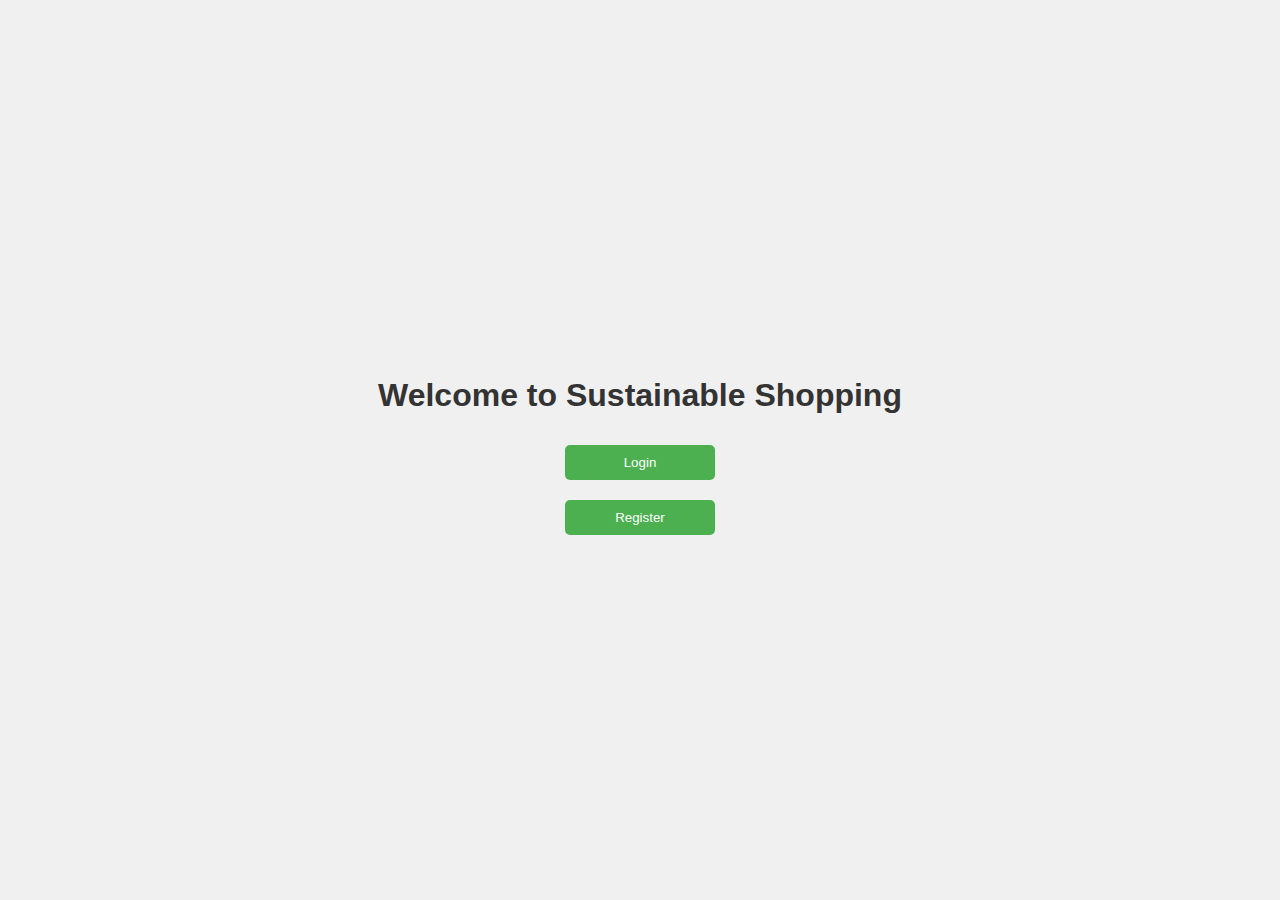
<file: frontend/index.html>
<!DOCTYPE html>
<html lang="en">
<head>
  <meta charset="UTF-8">
  <meta name="viewport" content="width=device-width, initial-scale=1.0">
  <title>Welcome</title>
  <link rel="stylesheet" href="style.css">
</head>
<body class="login-page">
  <div class="login-container">
    <h1>Welcome to Sustainable Shopping</h1>
    <button onclick="navigateTo('login.html')">Login</button>
    <button onclick="navigateTo('register.html')">Register</button>
  </div>
  <script src="script.js"></script>
</body>
</html>
</file>
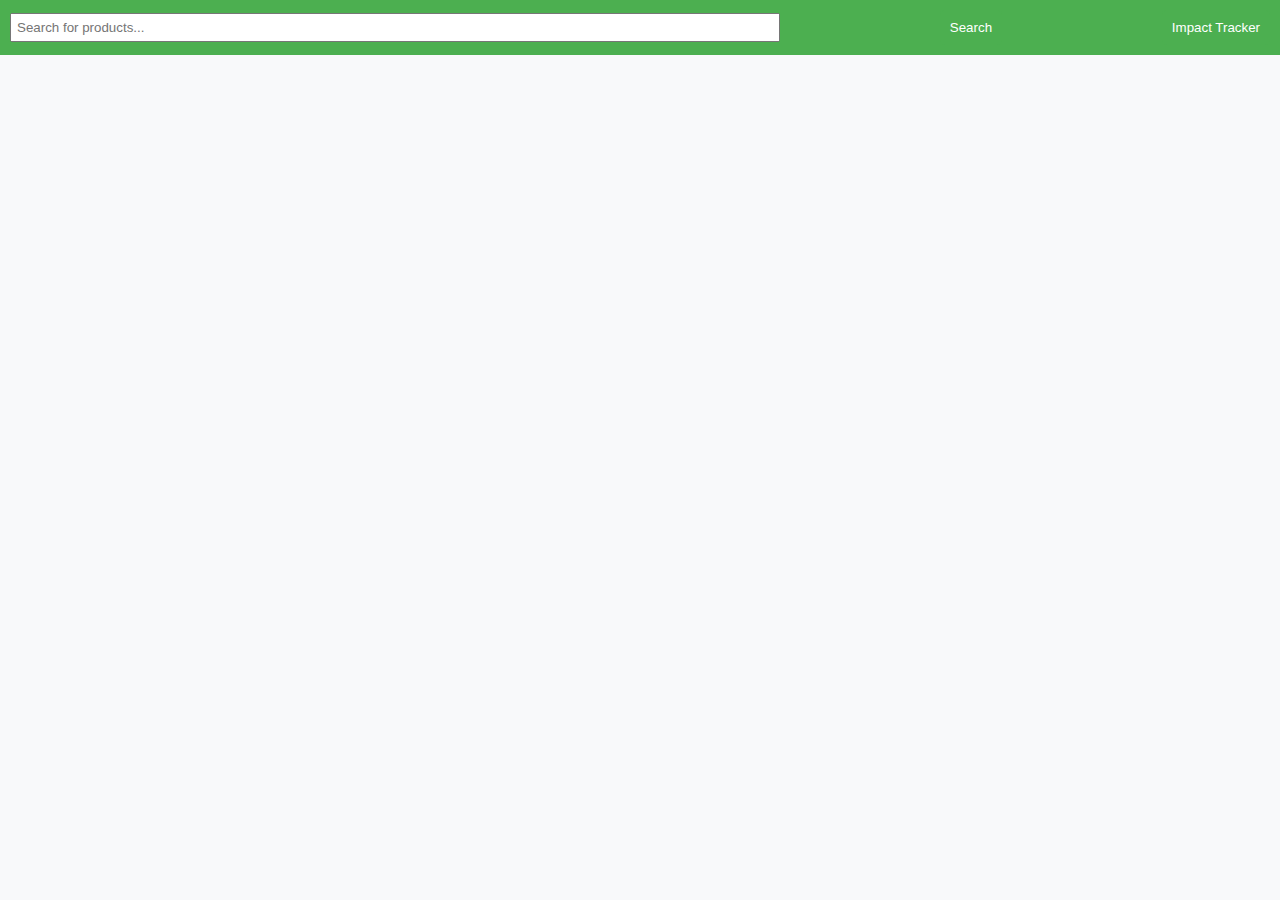
<file: frontend/homepage.html>
<!DOCTYPE html>
<html lang="en">
<head>
  <meta charset="UTF-8">
  <meta name="viewport" content="width=device-width, initial-scale=1.0">
  <title>Homepage</title>
  <link rel="stylesheet" href="style.css">
</head>
<body class="homepage">
  <nav class="navbar">
    <input type="text" id="searchInput" placeholder="Search for products...">
    <button onclick="searchProducts()">Search</button>
    <button onclick="navigateTo('impact.html')">Impact Tracker</button>
  </nav>

  <div id="product-list" class="product-list">
    <!-- Products will be dynamically added here -->
  </div>

  <div id="search-results" class="search-results">
    <!-- Search results will appear here -->
  </div>

  <script src="script.js"></script>
</body>
</html>
</file>
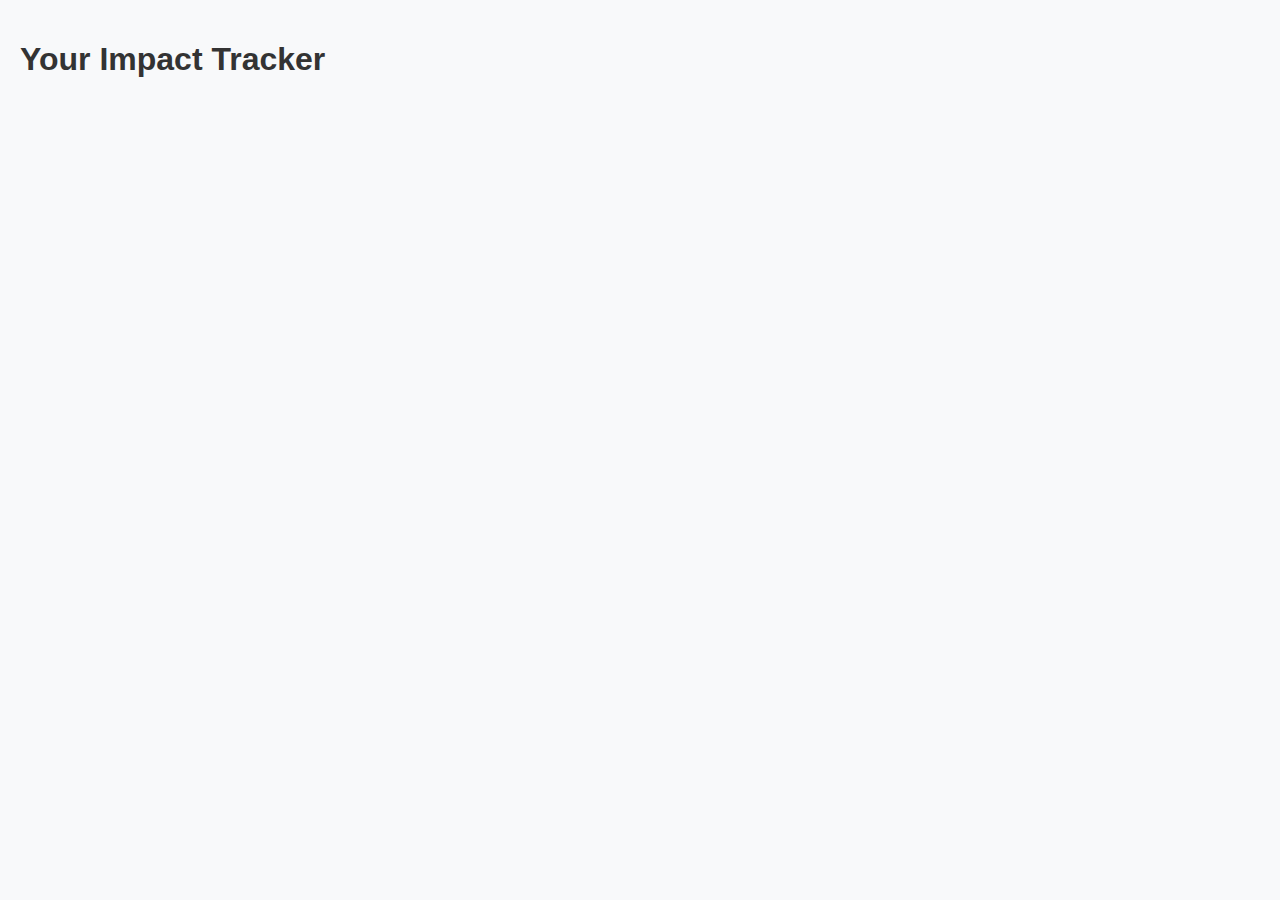
<file: frontend/impact.html>
<!DOCTYPE html>
<html lang="en">
<head>
  <meta charset="UTF-8">
  <meta name="viewport" content="width=device-width, initial-scale=1.0">
  <title>Impact Tracker</title>
  <link rel="stylesheet" href="style.css">
</head>
<body class="impact-page">
  <h1>Your Impact Tracker</h1>
  <div id="impact-details">
    <!-- Impact tracker details will be dynamically rendered here -->
  </div>
  <script src="script.js"></script>
</body>
</html>
</file>
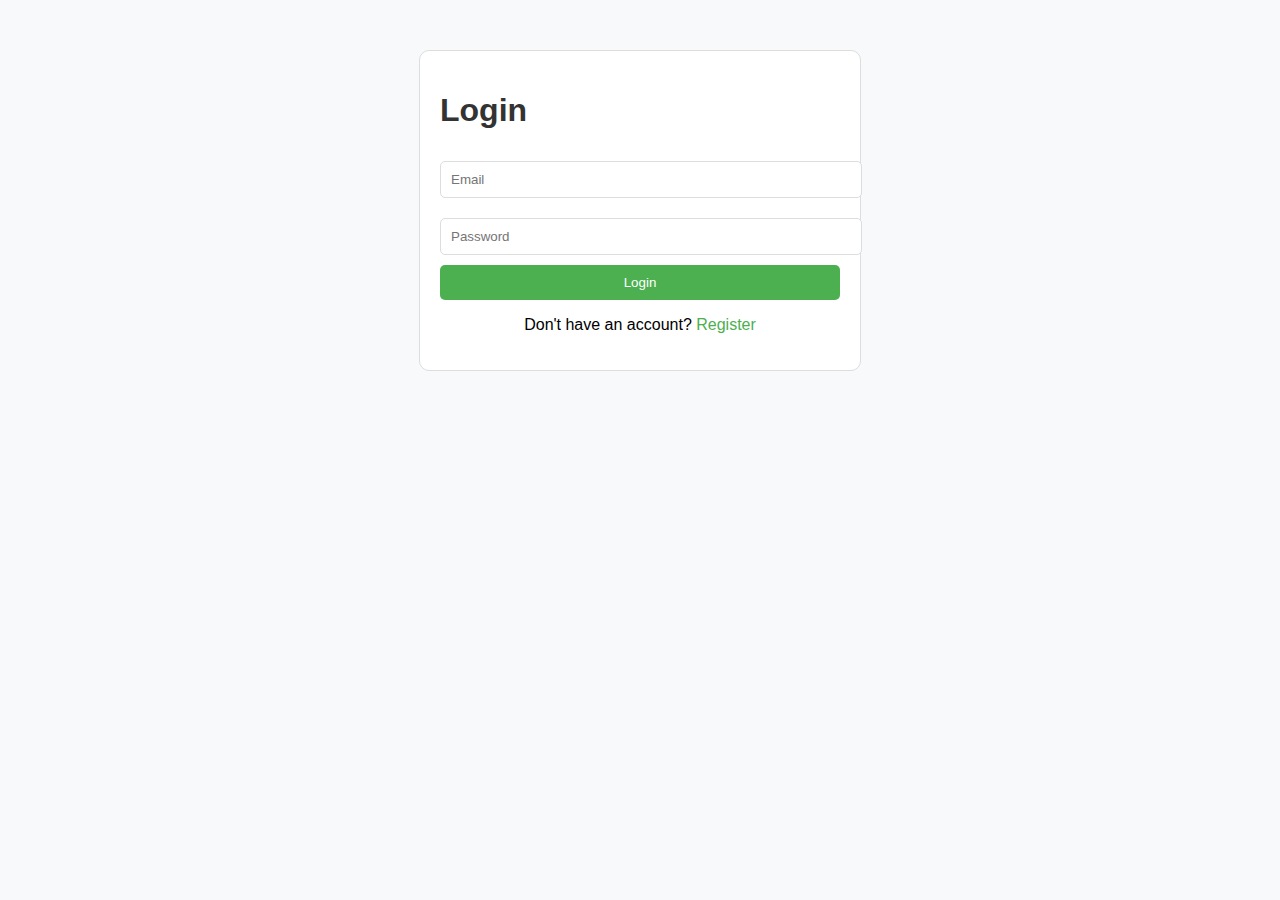
<file: frontend/login.html>
<!DOCTYPE html>
<html lang="en">
<head>
  <meta charset="UTF-8">
  <meta name="viewport" content="width=device-width, initial-scale=1.0">
  <title>Login</title>
  <link rel="stylesheet" href="style.css">
</head>
<body class="auth-page">
  <div class="auth-container">
    <h1>Login</h1>
    <form id="loginForm">
      <input type="email" id="email" placeholder="Email" required>
      <input type="password" id="password" placeholder="Password" required>
      <button type="submit">Login</button>
    </form>
    <p>Don't have an account? <a href="register.html">Register</a></p>
  </div>
  <script src="script.js"></script>
</body>
</html>
</file>
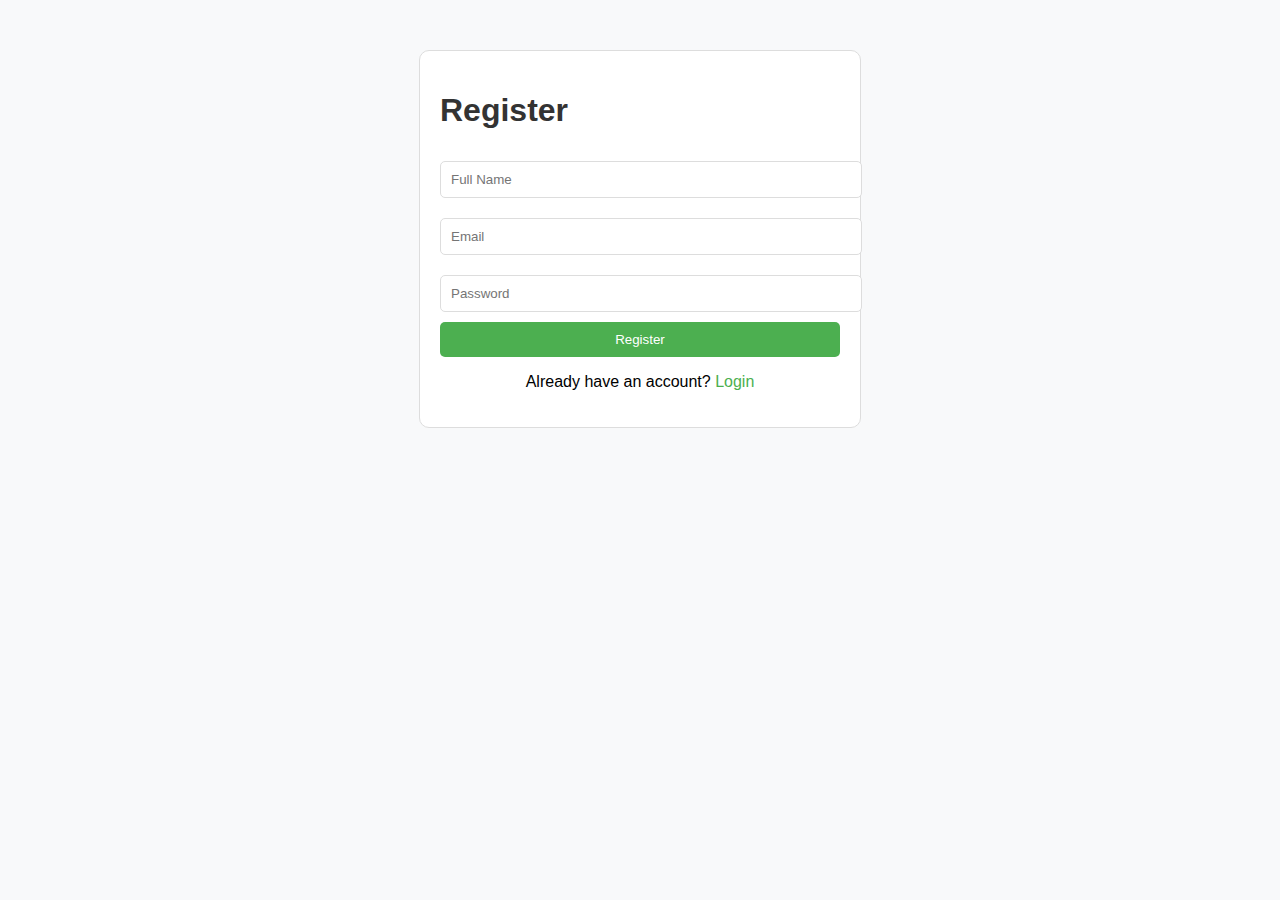
<file: frontend/register.html>
<!DOCTYPE html>
<html lang="en">
<head>
  <meta charset="UTF-8">
  <meta name="viewport" content="width=device-width, initial-scale=1.0">
  <title>Register</title>
  <link rel="stylesheet" href="style.css">
</head>
<body class="auth-page">
  <div class="auth-container">
    <h1>Register</h1>
    <form id="registerForm">
      <input type="text" id="name" placeholder="Full Name" required>
      <input type="email" id="email" placeholder="Email" required>
      <input type="password" id="password" placeholder="Password" required>
      <button type="submit">Register</button>
    </form>
    <p>Already have an account? <a href="login.html">Login</a></p>
  </div>
  <script src="script.js"></script>
</body>
</html>
</file>
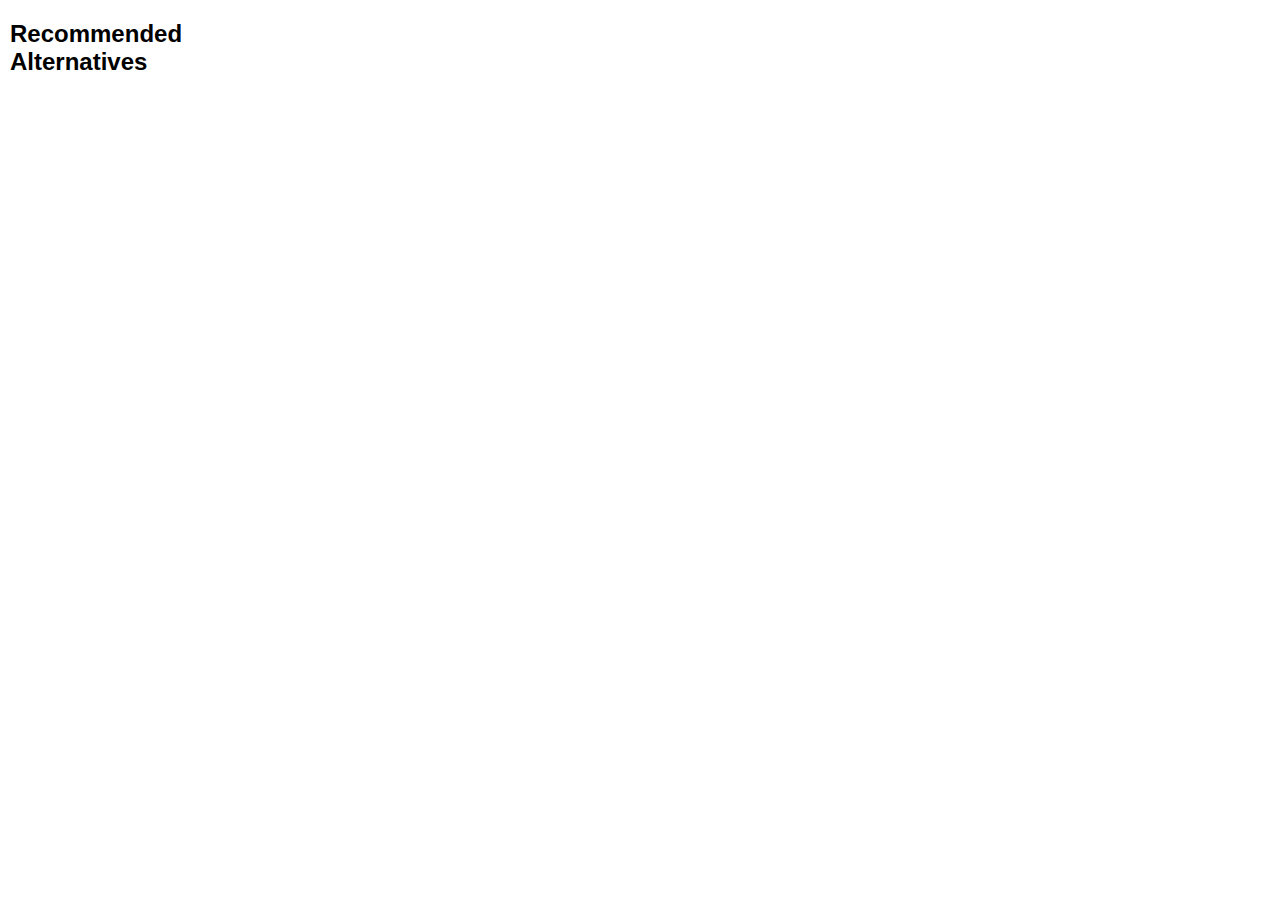
<file: sustainable-extension/popup/popup.html>
<!DOCTYPE html>
<html lang="en">
<head>
    <meta charset="UTF-8">
    <title>Sustainable Alternatives</title>
    <link rel="stylesheet" href="popup.css">
</head>
<body>
    <div id="recommendations-container">
        <h2>Recommended Alternatives</h2>
        <ul id="recommendations-list"></ul>
    </div>
    <script src="popup.js"></script>
</body>
</html>
</file>
<file: frontend/style.css>
body {
  font-family: Arial, sans-serif;
  margin: 0;
  padding: 0;
  background-color: #f8f9fa;
}

h1 {
  color: #333;
}

/* Login/Register Page */
.login-page .login-container {
  display: flex;
  flex-direction: column;
  align-items: center;
  justify-content: center;
  height: 100vh;
  background-color: #f0f0f0;
}

.login-container button {
  margin: 10px;
  width: 150px;
}

/* Auth Pages (Login/Register) */
.auth-page .auth-container {
  max-width: 400px;
  margin: 50px auto;
  padding: 20px;
  background-color: white;
  border: 1px solid #ddd;
  border-radius: 10px;
}

.auth-container input {
  width: 100%;
  padding: 10px;
  margin: 10px 0;
  border: 1px solid #ddd;
  border-radius: 5px;
}

.auth-container button {
  width: 100%;
}

.auth-container p {
  text-align: center;
}

.auth-container a {
  color: #4CAF50;
  text-decoration: none;
}

.navbar {
  display: flex;
  justify-content: space-between;
  align-items: center;
  padding: 10px;
  background-color: #4CAF50;
  color: white;
}

.navbar input {
  padding: 5px;
  width: 60%;
}

.navbar button {
  padding: 10px;
  margin-left: 10px;
  cursor: pointer;
}

.product-list {
  display: flex;
  flex-wrap: wrap;
  justify-content: center;
  padding: 20px;
}

.search-results {
  display: flex;
  flex-wrap: wrap;
  justify-content: center;
  padding: 20px;
  margin-top: 20px;
}

.search-results .product-card {
  border: 1px solid #019f3bb0;
  border-radius: 5px;
  margin: 10px;
  padding: 15px;
  width: 200px;
  text-align: center;
}

.search-results .product-card img {
  width: 100%;
  height: auto;
}

.product-card {
  border: 1px solid #ddd;
  border-radius: 5px;
  margin: 10px;
  padding: 15px;
  width: 200px;
  text-align: center;
}

.product-card img {
  width: 100%;
  height: auto;
}

.product-details {
  padding: 20px;
  text-align: center;
}

.impact-page {
  padding: 20px;
}

button {
  padding: 10px;
  border: none;
  background-color: #4CAF50;
  color: white;
  cursor: pointer;
  border-radius: 5px;
}

button:hover {
  background-color: #45a049;
}
</file>
<file: sustainable-extension/popup/popup.css>
body {
    font-family: Arial, sans-serif;
    margin: 10px;
    width: 300px;
}
#recommendations-container {
    text-align: left;
}
ul {
    list-style-type: none;
    padding: 0;
}
li {
    margin: 5px 0;
}
</file>
